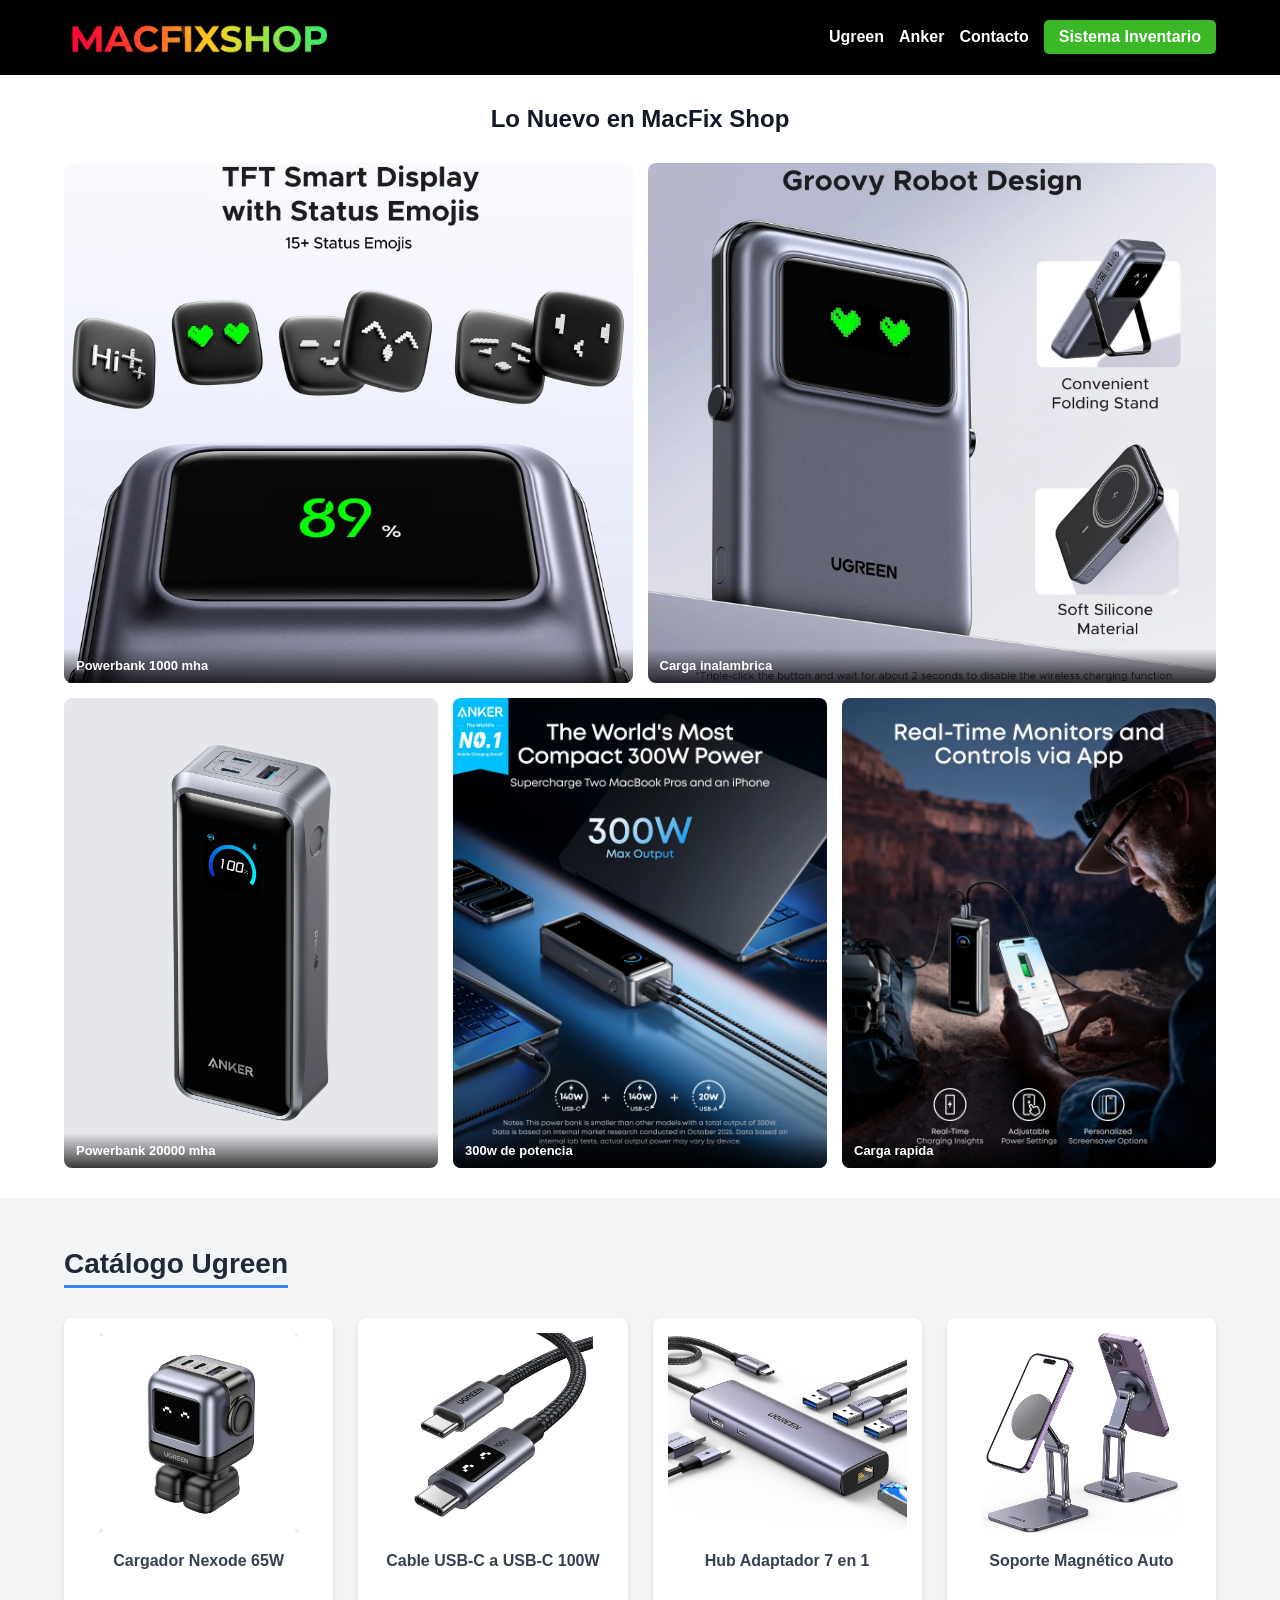
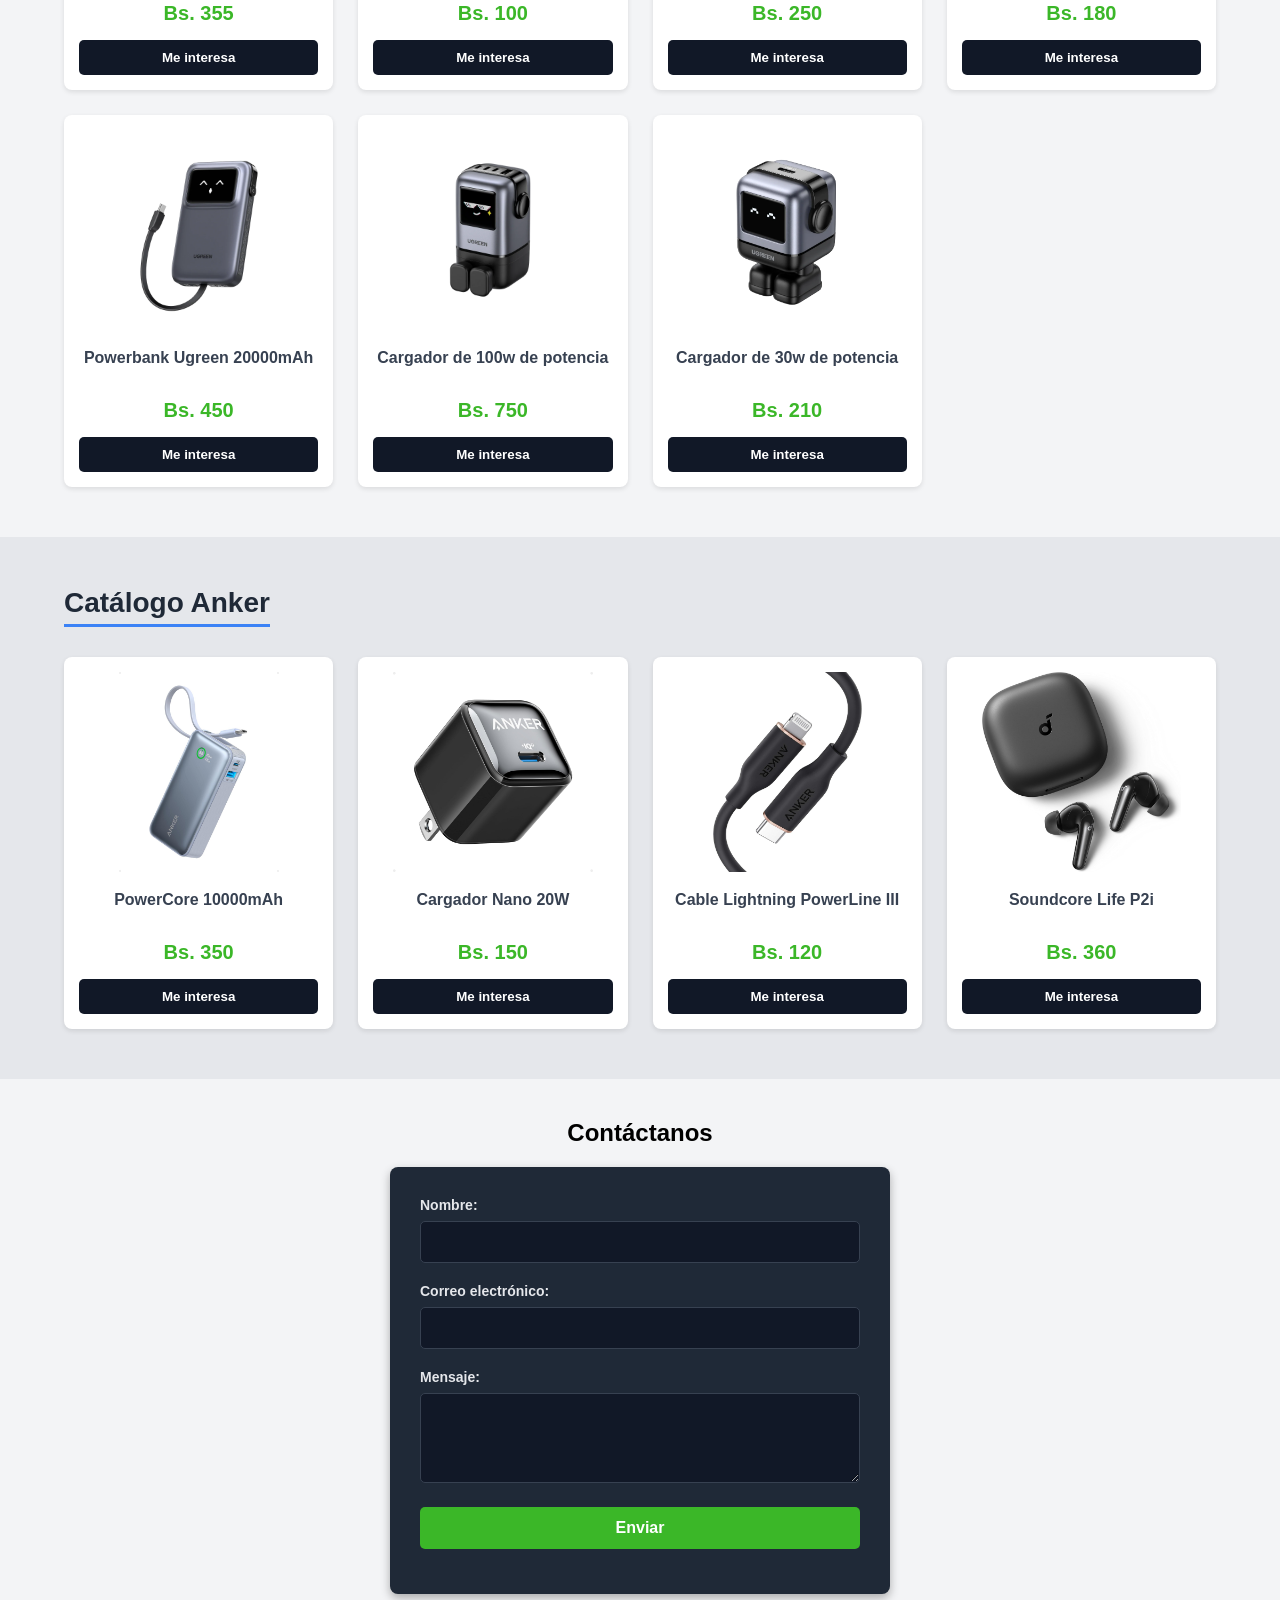
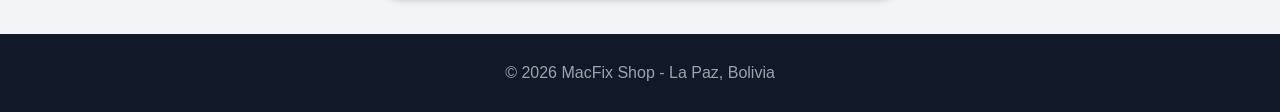
<file: index.html>
<!doctype html>
<html lang="es">
  <head>
    <meta charset="UTF-8" />
    <meta name="viewport" content="width=device-width, initial-scale=1.0" />
    <title>MacFix Shop - Accesorios Ugreen y Anker</title>
    <link rel="stylesheet" href="style.css" />
  </head>
  <body>
    <header class="header">
      <div class="container header-container">
        <a href="#" class="logo-link">
          <img src="img/banner.png" alt="MacFix Shop Logo" class="logo-img" />
        </a>
        <button id="btn-menu" class="btn-menu">☰</button>
        <nav class="nav" id="menu">
          <a href="#ugreen">Ugreen</a>
          <a href="#anker">Anker</a>
          <a href="#contacto">Contacto</a>
          <a href="login.html" class="btn-login">Sistema Inventario</a>
        </nav>
      </div>
    </header>

    <main class="main">
      <section class="novedades-section">
        <div class="container">
          <h2 class="novedades-title">Lo Nuevo en MacFix Shop</h2>

          <div class="novedades-grid">
            <!-- 2 Imágenes Arriba -->
            <div class="novedad-card top-row">
              <img src="img/new1.webp" alt="Nuevo ingreso cargadores" />
              <div class="novedad-overlay">
                <span>Powerbank 1000 mha</span>
              </div>
            </div>

            <div class="novedad-card top-row">
              <img src="img/new2.webp" alt="Nuevo ingreso hubs" />
              <div class="novedad-overlay">
                <span>Carga inalambrica</span>
              </div>
            </div>

            <!-- 3 Imágenes Abajo -->
            <div class="novedad-card bottom-row">
              <img src="img/new3.webp" alt="Nuevo ingreso cables" />
              <div class="novedad-overlay">
                <span>Powerbank 20000 mha</span>
              </div>
            </div>

            <div class="novedad-card bottom-row">
              <img src="img/new4.webp" alt="Nuevo ingreso soportes" />
              <div class="novedad-overlay">
                <span>300w de potencia</span>
              </div>
            </div>

            <div class="novedad-card bottom-row">
              <img src="img/new5.webp" alt="Nuevo ingreso audífonos" />
              <div class="novedad-overlay">
                <span>Carga rapida</span>
              </div>
            </div>
          </div>
        </div>
      </section>

      <section id="ugreen" class="brand-section">
        <div class="container">
          <h2 class="brand-title">Catálogo Ugreen</h2>

          <div class="product-grid">
            <article class="product-card">
              <img src="img/cargador65w.jpg" alt="Cargador Ugreen" />
              <h3>Cargador Nexode 65W</h3>
              <p class="price">Bs. 355</p>
              <button class="btn-buy">Me interesa</button>
            </article>

            <article class="product-card">
              <img src="img/cac100w.jpg" alt="Cable Ugreen" />
              <h3>Cable USB-C a USB-C 100W</h3>
              <p class="price">Bs. 100</p>
              <button class="btn-buy">Me interesa</button>
            </article>

            <article class="product-card">
              <img src="img/hub.jpg" alt="Hub Ugreen" />
              <h3>Hub Adaptador 7 en 1</h3>
              <p class="price">Bs. 250</p>
              <button class="btn-buy">Me interesa</button>
            </article>

            <article class="product-card">
              <img src="img/soporte.jpg" alt="Soporte Ugreen" />
              <h3>Soporte Magnético Auto</h3>
              <p class="price">Bs. 180</p>
              <button class="btn-buy">Me interesa</button>
            </article>

            <article class="product-card">
              <img src="img/power.webp" alt="Powerbank Ugreen" />
              <h3>Powerbank Ugreen 20000mAh</h3>
              <p class="price">Bs. 450</p>
              <button class="btn-buy">Me interesa</button>
            </article>

            <article class="product-card">
              <img src="img/100w.webp" alt="Auriculares Ugreen" />
              <h3>Cargador de 100w de potencia</h3>
              <p class="price">Bs. 750</p>
              <button class="btn-buy">Me interesa</button>
            </article>

            <article class="product-card">
              <img src="img/30w.webp" alt="Cable Ugreen" />
              <h3>Cargador de 30w de potencia</h3>
              <p class="price">Bs. 210</p>
              <button class="btn-buy">Me interesa</button>
            </article>
          </div>
        </div>
      </section>

      <section id="anker" class="brand-section anker-bg">
        <div class="container">
          <h2 class="brand-title">Catálogo Anker</h2>

          <div class="product-grid">
            <article class="product-card">
              <img src="img/an10000.jpg" alt="Powerbank Anker" />
              <h3>PowerCore 10000mAh</h3>
              <p class="price">Bs. 350</p>
              <button class="btn-buy">Me interesa</button>
            </article>

            <article class="product-card">
              <img src="img/ankernano20w.jpg" alt="Cargador Anker" />
              <h3>Cargador Nano 20W</h3>
              <p class="price">Bs. 150</p>
              <button class="btn-buy">Me interesa</button>
            </article>

            <article class="product-card">
              <img src="img/ankerligthning.jpg" alt="Cable Anker" />
              <h3>Cable Lightning PowerLine III</h3>
              <p class="price">Bs. 120</p>
              <button class="btn-buy">Me interesa</button>
            </article>

            <article class="product-card">
              <img src="img/ankersound.jpg" alt="Audífonos Anker" />
              <h3>Soundcore Life P2i</h3>
              <p class="price">Bs. 360</p>
              <button class="btn-buy">Me interesa</button>
            </article>
          </div>
        </div>
      </section>
      
      <section id="contacto" class="contacto-section">
        <div class="container">
          <h2>Contáctanos</h2>

          <form id="form-contacto" action="php-practica/procesar.php" method="POST" class="formulario-contacto" novalidate>
            <div class="campo">
              <label for="nombre">Nombre:</label>
              <input type="text" id="nombre" name="nombre" />
            </div>

            <div class="campo">
              <label for="email">Correo electrónico:</label>
              <input type="email" id="email" name="email" required />
            </div>

            <div class="campo">
              <label for="mensaje">Mensaje:</label>
              <textarea id="mensaje" name="mensaje" rows="4"></textarea>
            </div>

            <button type="submit">Enviar</button>

            <p id="aviso-contacto"></p>
          </form>
        </div>
      </section>
    </main>

    <footer class="footer">
      <div class="container">
        <p class="info-footer">&copy; 2026 MacFix Shop - La Paz, Bolivia</p>
      </div>
    </footer>
    <script src="app.js"></script>
  </body>
</html>
</file>
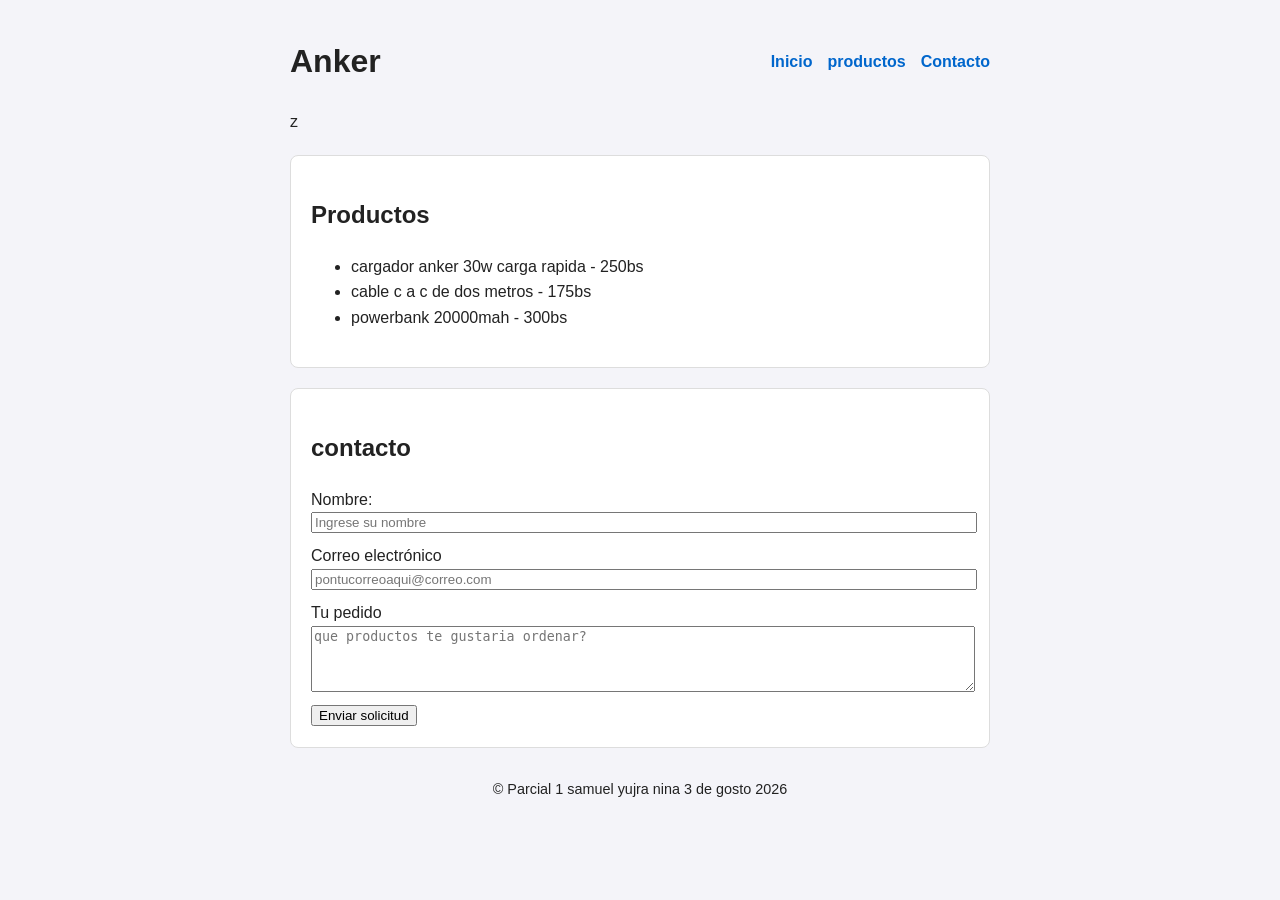
<file: examen/index.html>
<!DOCTYPE html>
<html lang="es">
<head>
    <meta charset="UTF-8">
    <meta name="viewport" content="width=device-width, initial-scale=1.0">
    <title>Tienda anker</title>
    <link rel="stylesheet" href="style.css">
</head>
<body>
    <div class="contenedor">
        <header id="inicio">
            <div class="container-cabeza">
                <h1>Anker</h1>
                <button id="botonmenu" class="menu">☰</button>
                <nav class="nav" id="menu">
                    <a href="#inicio">Inicio</a>
                    <a href="#productos">productos</a>
                    <a href="#contacto">Contacto</a>
                </nav>
            </div>
        </header>z

        <main>
            <section id="productos" class="tarjeta">
                <h2>Productos</h2>
                <ul>
                    <li>cargador anker 30w carga rapida - 250bs</li>
                    <li>cable c a c de dos metros - 175bs</li>   
                    <li>powerbank 20000mah - 300bs</li>
                </ul>
            </section>
            <section id="contacto" class="tarjeta">
                <h2>contacto</h2>
                <form action="">
                    <label for="nombre">Nombre:</label>
                    <input type="text" id="nombre" name="nombre" placeholder="Ingrese su nombre" required>
                    <label for="correo">Correo electrónico</label>
                    <input type="email" id="correo" name="correo" placeholder="pontucorreoaqui@correo.com" required>
                    <label for="pedido">Tu pedido</label>
                    <textarea id="pedido" name="pedido" rows="4" placeholder="que productos te gustaria ordenar?"></textarea>
                    <button id="btn-enviar" type="button">Enviar solicitud</button>
                    <p id="respuesta" class="oculto"></p>
                </form>
            </section>
            
        </main>
        <footer class="footer">
            <p>&copy; Parcial 1 samuel yujra nina 3 de gosto 2026</p>
        </footer>
        <script src="script.js"></script>
    </div>
</body>
</html>
</file>
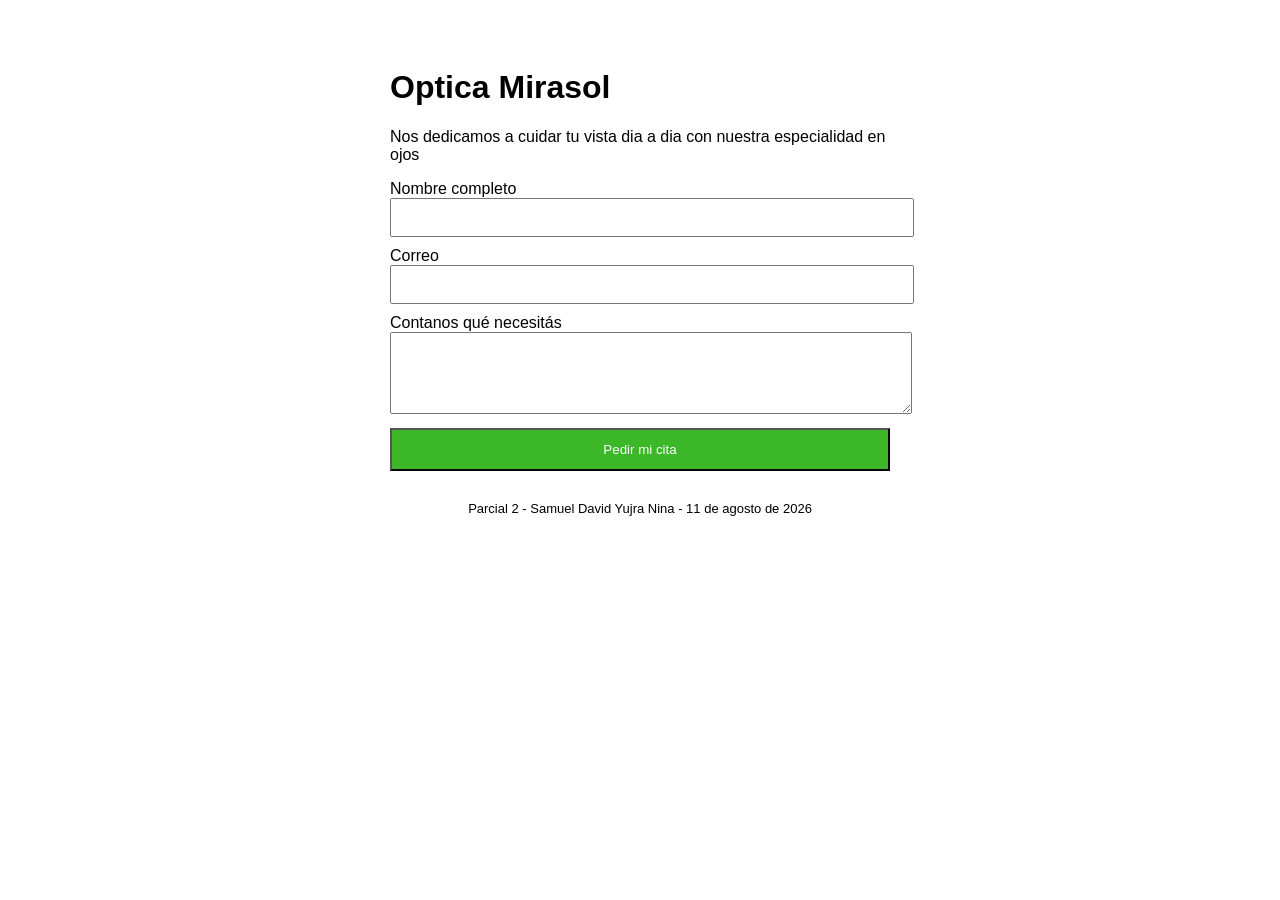
<file: parcial2/index.html>
<!DOCTYPE html>
<html lang="en">
<head>
    <meta charset="UTF-8">
    <meta name="viewport" content="width=device-width, initial-scale=1.0">
    <title>optica mirasol</title>
    <link rel="stylesheet" href="style.css">
</head>
<body>
    <div class="contenedor">
        <header>
            <h1>Optica Mirasol</h1>
        </header>
        <p>Nos dedicamos a cuidar tu vista dia a dia con nuestra especialidad en ojos</p>
        <form id="form-cita" novalidate method="POST" action="procesar.php">
            
            <div class="campo">
                <label for="nombre">Nombre completo</label>
                <input type="text" id="nombre" name="nombre" required>
            </div>

            <div class="campo">
                <label for="correo">Correo</label>
                <input type="email" id="correo" name="correo" required>
            </div>

            <div class="campo">
                <label for="consulta"> Contanos qué necesitás</label>
                <textarea id="consulta" name="consulta" rows="4"></textarea>
            </div>

            <button type="submit">Pedir mi cita</button>
            <p id="aviso-cita" class="aviso"></p>

        </form>

        <footer>
            Parcial 2 - Samuel David Yujra Nina - 11 de agosto de 2026
        </footer>
    </div>
    <script src="script.js"></script>
</body>
</html>
</file>
<file: style.css>
* {
    margin: 0;
    padding: 0;
    box-sizing: border-box;
    font-family: Arial, sans-serif;
}

body {
    background-color: #f3f4f6;
    color: #1f2937;
}

.container {
    width: 90%;
    max-width: 1200px;
    margin: 0 auto;
}

.header {
    background-color: #000000;
    color: white;
    padding: 15px 0;
    position: sticky;
    top: 0;
    z-index: 100;
}

.header-container {
    display: flex;
    justify-content: space-between;
    align-items: center;
    flex-wrap: wrap;
    gap: 15px;
}

.logo {
    font-size: 24px;
    color: #3b82f6;
}

.nav {
    display: flex;
    gap: 15px;
    align-items: center;
    
}
.nav a:hover {
    color: #3b82f6;
    background-color: #1f2937;
}

.nav a {
    color: white;
    text-decoration: none;
    font-weight: bold;
}

.btn-login {
    background-color: #3bb728;
    padding: 8px 15px;
    border-radius: 5px;
}

.banner-tienda {
    background-color: #665757;
    color: white;
    text-align: center;
    padding: 40px 0;
}

.brand-section {
    padding: 50px 0;
}

.anker-bg {
    background-color: #e5e7eb; 
}

.brand-title {
    font-size: 28px;
    margin-bottom: 30px;
    border-bottom: 3px solid #3b82f6;
    display: inline-block;
    padding-bottom: 5px;
}

.product-grid {
    display: grid;
    grid-template-columns: repeat(auto-fit, minmax(220px, 1fr));
    gap: 25px;
}

.product-card {
    background-color: white;
    border-radius: 8px;
    padding: 15px;
    text-align: center;
    box-shadow: 0 2px 5px rgba(0,0,0,0.1);
}

.product-card img {
    width: 100%;
    height: 200px;
    object-fit: contain; 
    margin-bottom: 15px;
    background-color: #fff;
}

.product-card h3 {
    font-size: 16px;
    color: #374151;
    margin-bottom: 10px;
    height: 40px; 
}

.price {
    font-size: 20px;
    font-weight: bold;
    color: #3bb728;
    margin-bottom: 15px;
}

.btn-buy {
    background-color: #111827;
    color: white;
    border: none;
    padding: 10px;
    width: 100%;
    border-radius: 5px;
    cursor: pointer;
    font-weight: bold;
}

.btn-buy:hover {
    background-color: #374151;
}
.btn-menu {
        display: none;
        background: transparent;
        border: none;
        color: white;
        font-size: 30px;
        cursor: pointer;
    }

.footer {
    background-color: #111827;
    color: #9ca3af;
    text-align: center;
    padding: 30px 0;
}


.logo-link {
    display: flex;
    align-items: center;
    text-decoration: none;
}


.logo-img {
    max-height: 45px;      /* Altura máxima para no estirar la barra */
    max-width: 320px;      /* Ancho máximo horizontal */
    width: 100%;           /* Permite que se reduzca en pantallas muy pequeñas */
    height: auto;          /* Mantiene la proporción sin deformar */
    object-fit: contain;   /* Garantiza que la imagen se vea completa */
    display: block;
}


.novedades-section {
    padding: 30px 0;
    background-color: #ffffff;
}

.novedades-title {
    text-align: center;
    font-size: 24px;
    color: #111827;
    margin-bottom: 30px;
    font-family: 'Arial', sans-serif;
}

.novedades-grid {
    display: grid;
    grid-template-columns: repeat(6, 1fr);
    gap: 15px;
}

.novedad-card {
    position: relative;
    overflow: hidden;
    border-radius: 8px;
    background-color: #e5e7eb;
}

.novedad-card img {
    width: 100%;
    height: 100%;
    object-fit: cover;
    display: block;
    transition: transform 0.3s ease;
}

.novedad-card:hover img {
    transform: scale(1.04);
}

.top-row {
    grid-column: span 3;
    height: 520px;
}


.bottom-row {
    grid-column: span 2;
    height: 470px;
}


.novedad-overlay {
    position: absolute;
    bottom: 0;
    left: 0;
    right: 0;
    background: linear-gradient(transparent, rgba(0, 0, 0, 0.75));
    color: white;
    padding: 10px 12px;
    font-size: 13px;
    font-weight: bold;
}

/*contacto*/

.contacto-section {
    padding: 40px 0;
    text-align: center;
}

.contacto-section h2 {
    margin-bottom: 20px;
    color: #000000;
}

.formulario-contacto {
    width: 90%;
    max-width: 500px; 
    margin: 0 auto;
    text-align: left;
    background-color: #1f2937; 
    padding: 30px;
    border-radius: 8px; 
    box-shadow: 0 4px 10px rgba(0,0,0,0.3); 
}

.formulario-contacto .campo {
    margin-bottom: 20px;
}

.formulario-contacto label {
    display: block;
    margin-bottom: 8px;
    color: #e5e7eb; 
    font-size: 14px;
    font-weight: bold;
}

.formulario-contacto input,
.formulario-contacto textarea {
    width: 100%;
    padding: 12px;
    border: 1px solid #374151; 
    border-radius: 5px;
    background-color: #111827; 
    color: white;
    font-size: 14px;
    box-sizing: border-box;
    outline: none;
    font-family: inherit;
    transition: border-color 0.3s ease;
}

.formulario-contacto input:focus,
.formulario-contacto textarea:focus {
    border-color: #3bb728; 
}

.formulario-contacto button {
    width: 100%;
    background-color: #3bb728; 
    color: white;
    border: none;
    padding: 12px;
    border-radius: 5px;
    cursor: pointer;
    font-weight: bold;
    font-size: 16px;
    transition: background-color 0.3s;
}
#aviso-contacto {
    margin-top: 15px;
    text-align: center;
    font-size: 14px;
    color: #e5e7eb;
}

@media (max-width: 768px) {
    .header-container {
        flex-direction: row; 
        justify-content: space-between;
    }
    .logo-img {
        max-height: 38px;  
        max-width: 250px;
    }
    .btn-menu {
        display: block;
        
    }
    .nav {
        display: none; 
        flex-direction: column;
        width: 100%;
        background-color: #000000;
        padding-top: 15px;
    }
    .nav.mostrar {
        display: flex; 
    }
    .novedades-grid {
        grid-template-columns: 1fr;
    }
    
    .top-row, .bottom-row {
        grid-column: span 1;
        height: 180px;
    }
}
</file>
<file: examen/style.css>
body {
    font-family: arial, sans-serif;
    line-height: 1.6;
    background-color: #f4f4f9;
    color: #222222;
    margin: 0;
}

.contenedor {
    max-width: 700px;
    margin: 0 auto;
    padding: 15px;
}

.container-cabeza {
    display: flex;
    justify-content: space-between;
    align-items: center;
}

.menu {
    display: none;
}

.nav {
    display: flex;
    gap: 15px;
}
.nav a {
    text-decoration: none;
    color: #0066cc;
    font-weight: bold;
}
.tarjeta {
    background-color: #ffffff;
    padding: 20px;
    border: 1px solid #dddddd;
    border-radius: 8px;
    margin-top: 20px;
}
.oculto { display: none; }
/* Contacto */
input, textarea {
    display: block;
    width: 100%;
    margin-bottom: 10px;
}

.footer {
    text-align: center;
    margin-top: 30px;
    font-size: 0.9em;
}

/* Movil*/
@media (max-width: 600px) {
    .container-cabeza {
        flex-direction: column;
        align-items: flex-start;
    }

    .nav {
        flex-direction: column;
        gap: 8px;
        margin-top: 10px;
    }
}
</file>
<file: parcial2/style.css>
body {
  font-family: Arial;
  padding: 20px;
}
.contenedor {
  max-width: 500px;
  margin: auto;
  background: #fff;
  padding: 20px;
}
.campo {
  margin-bottom: 10px;
}

input,
textarea {
  width: 100%;
  padding: 10px;
}
button {
  width: 100%;
  padding: 12px;
  background: #3bb728;
  color: #fff;
}
footer {
  text-align: center;
  margin-top: 20px;
  font-size: 13px;
  padding-top: 10px;
}
.aviso {
  display: none;
  font-weight: bold;
  margin-top: 10px;
}
.aviso.error {
  display: block;
  color: #b00020;
}
.aviso.exito {
  display: block;
  color: #1b7f3b;
}
</file>
